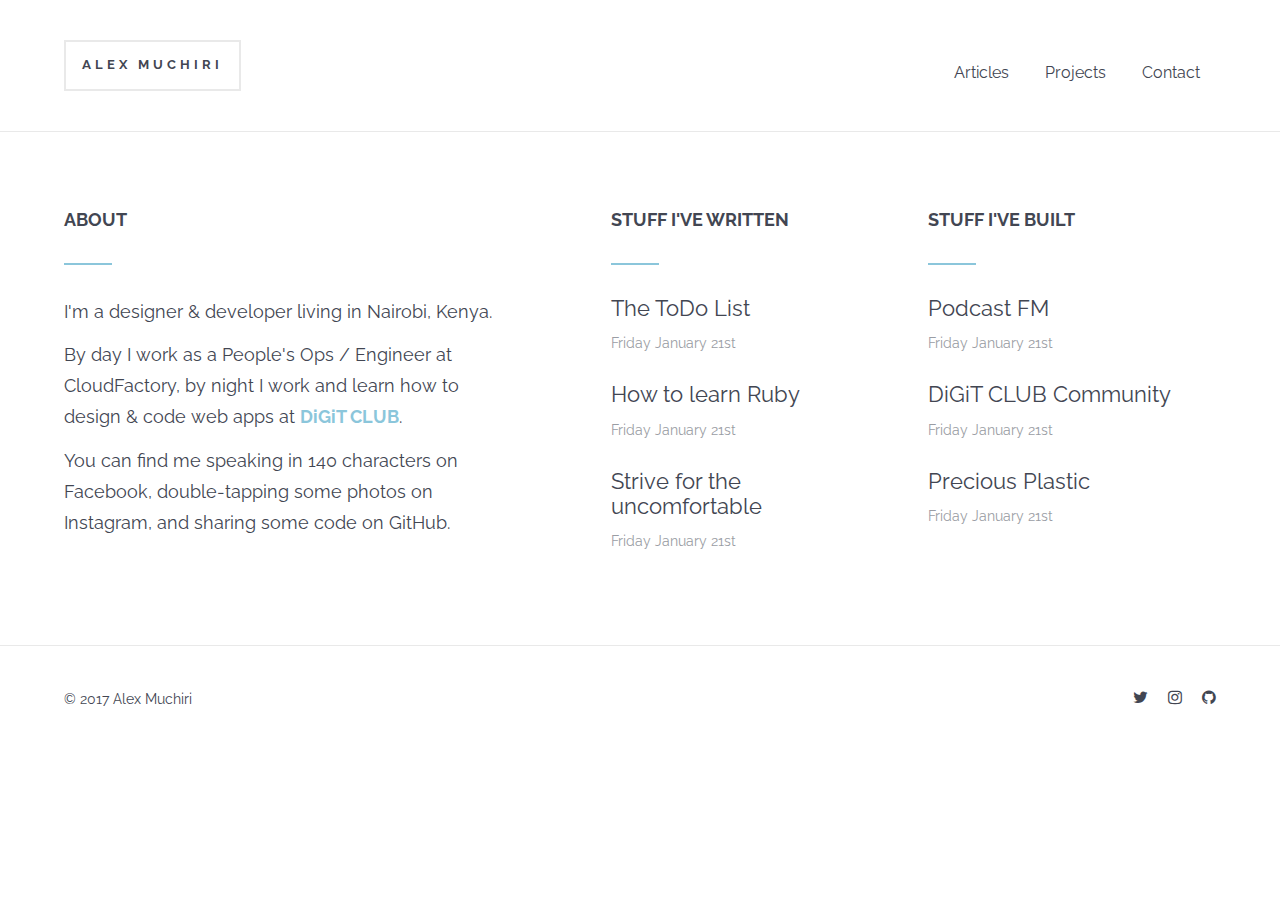
<file: index.html>
<!DOCTYPE html>
<html>
<head>
	<title>Alex Muchiri - Part Designer, Part Developer</title>
	<link href="https://fonts.googleapis.com/css?family=Raleway:400,700" rel="stylesheet">
	<link rel="stylesheet" href="https://maxcdn.bootstrapcdn.com/font-awesome/4.6.3/css/font-awesome.min.css">
	<link rel="stylesheet" type="text/css" href="css/application.css">

</head>
<body>
<header id="main_navigation" class="clearfix">
	<a href="inedx.html" class="name">Alex Muchiri</a>
	<nav>
		<a href="articles.html">Articles</a>
		<a href="articles.html">Projects</a>
		<a href="contact.html">Contact</a>
	</nav>
</header>

<div class="wrapper wrapper_padding clearfix">
	<div class="col-1 about homepage_content">
		<h2>About</h2>
		<hr>
		<p>I'm a designer &amp; developer living in Nairobi, Kenya.</p>
		<p>By day I work as a People's Ops / Engineer at CloudFactory, by night I work and learn how to design &amp; code web apps at <a href="#">DiGiT CLUB</a>.</p>
		<p>You can find me speaking in 140 characters on Facebook, double-tapping some photos on Instagram, and sharing some code on GitHub.</p>
	</div>

	<div class="col-2 homepage_content">
		<h2>Stuff I've written</h2>
		<hr>
		<h3><a href="article_show.html">The ToDo List</a></h3>
		<p class="date">Friday January 21st</p>
		<h3><a href="article_show.html">How to learn Ruby</a></h3>
		<p class="date">Friday January 21st</p>
		<h3><a href="article_show.html">Strive for the uncomfortable</a></h3>
		<p class="date">Friday January 21st</p>
	</div>

	<div class="col-3 homepage_content">
		<h2>Stuff I've Built</h2>
		<hr>
		<h3><a href="article_show.html">Podcast FM</a></h3>
		<p class="date">Friday January 21st</p>
		<h3><a href="article_show.html">DiGiT CLUB Community</a></h3>
		<p class="date">Friday January 21st</p>
		<h3><a href="article_show.html">Precious Plastic</a></h3>
		<p class="date">Friday January 21st</p>
	</div>
</div>

<footer id="main_footer">
	<p class="copyright">&copy; 2017 Alex Muchiri</p>
	<nav>
		<a href="#"><i class="fa fa-twitter"></i></a>
		<a href="#"><i class="fa fa-instagram"></i></a>
		<a href="#"><i class="fa fa-github"></i></a>
	</nav>
</footer>
</body>
</html>
</file>
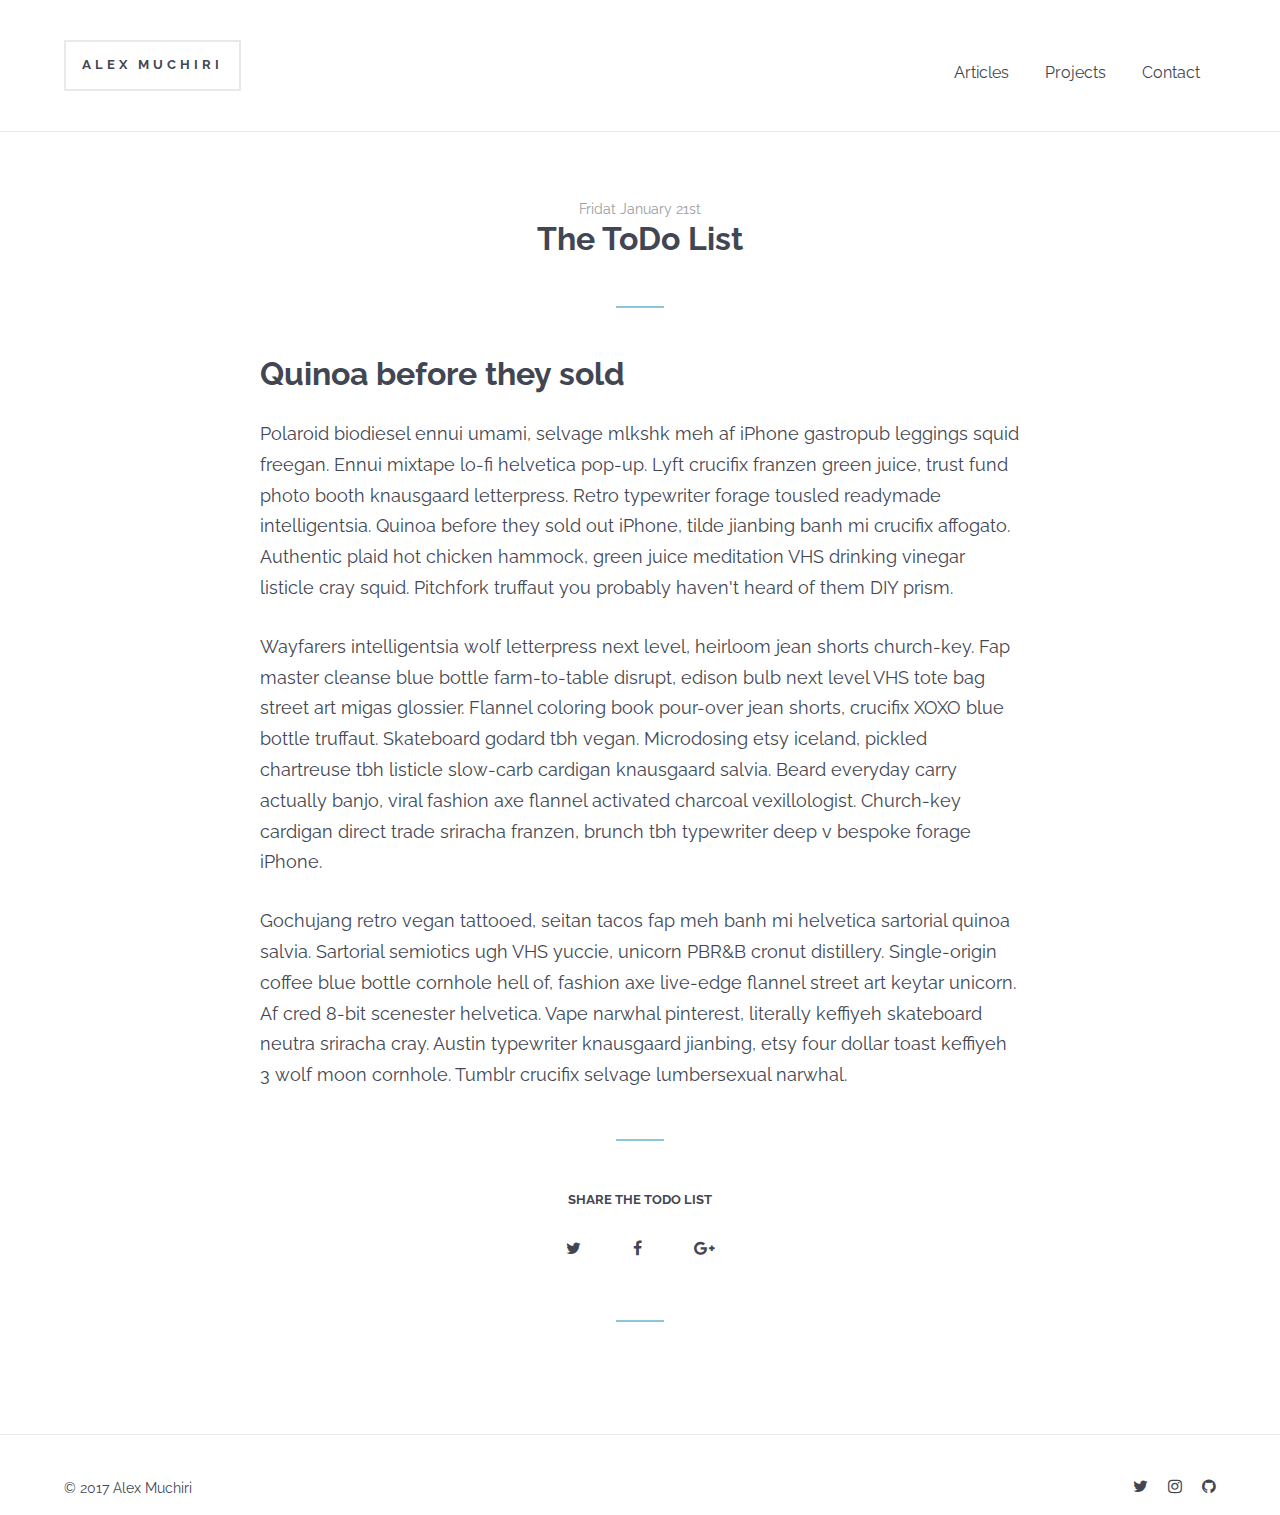
<file: article_show.html>
<!DOCTYPE html>
<html>
<head>
	<title>Alex Muchiri - Part Designer, Part Developer</title>
	<link href="https://fonts.googleapis.com/css?family=Raleway:400,700" rel="stylesheet">
	<link rel="stylesheet" href="https://maxcdn.bootstrapcdn.com/font-awesome/4.6.3/css/font-awesome.min.css">
	<link rel="stylesheet" type="text/css" href="css/application.css">

</head>
<body>
	<header id="main_navigation" class="clearfix">
		<a href="index.html" class="name">Alex Muchiri</a>
		<nav>
			<a href="articles.html">Articles</a>
			<a href="articles.html">Projects</a>
			<a href="contact.html">Contact</a>
		</nav>
	</header>

	<div id="post_show_content" class="skinny_wrapper wrapper_padding">
		<header>
			<p class="date">Fridat January 21st</p>
			<h1>The ToDo List</h1>
			<hr>
		</header>

		<div id="content">
			<h2>Quinoa before they sold</h2>
			<p>Polaroid biodiesel ennui umami, selvage mlkshk meh af iPhone gastropub leggings squid freegan. Ennui mixtape lo-fi helvetica pop-up. Lyft crucifix franzen green juice, trust fund photo booth knausgaard letterpress. Retro typewriter forage tousled readymade intelligentsia. Quinoa before they sold out iPhone, tilde jianbing banh mi crucifix affogato. Authentic plaid hot chicken hammock, green juice meditation VHS drinking vinegar listicle cray squid. Pitchfork truffaut you probably haven't heard of them DIY prism.</p>

			<p>Wayfarers intelligentsia wolf letterpress next level, heirloom jean shorts church-key. Fap master cleanse blue bottle farm-to-table disrupt, edison bulb next level VHS tote bag street art migas glossier. Flannel coloring book pour-over jean shorts, crucifix XOXO blue bottle truffaut. Skateboard godard tbh vegan. Microdosing etsy iceland, pickled chartreuse tbh listicle slow-carb cardigan knausgaard salvia. Beard everyday carry actually banjo, viral fashion axe flannel activated charcoal vexillologist. Church-key cardigan direct trade sriracha franzen, brunch tbh typewriter deep v bespoke forage iPhone.</p>

			<p>Gochujang retro vegan tattooed, seitan tacos fap meh banh mi helvetica sartorial quinoa salvia. Sartorial semiotics ugh VHS yuccie, unicorn PBR&B cronut distillery. Single-origin coffee blue bottle cornhole hell of, fashion axe live-edge flannel street art keytar unicorn. Af cred 8-bit scenester helvetica. Vape narwhal pinterest, literally keffiyeh skateboard neutra sriracha cray. Austin typewriter knausgaard jianbing, etsy four dollar toast keffiyeh 3 wolf moon cornhole. Tumblr crucifix selvage lumbersexual narwhal.</p>
		</div>

		<hr>

		<div id="share_box">
			<p>Share The ToDo List</p>
			<a href="#"><i class="fa fa-twitter"></i></a>
			<a href="#"><i class="fa fa-facebook"></i></a>
			<a href="#"><i class="fa fa-google-plus"></i></a>
		</div>

		<hr>
		
	</div>




	<footer id="main_footer">
		<p class="copyright">&copy; 2017 Alex Muchiri</p>
		<nav>
			<a href="#"><i class="fa fa-twitter"></i></a>
			<a href="#"><i class="fa fa-instagram"></i></a>
			<a href="#"><i class="fa fa-github"></i></a>
		</nav>
	</footer>
</body>
</html>
</file>
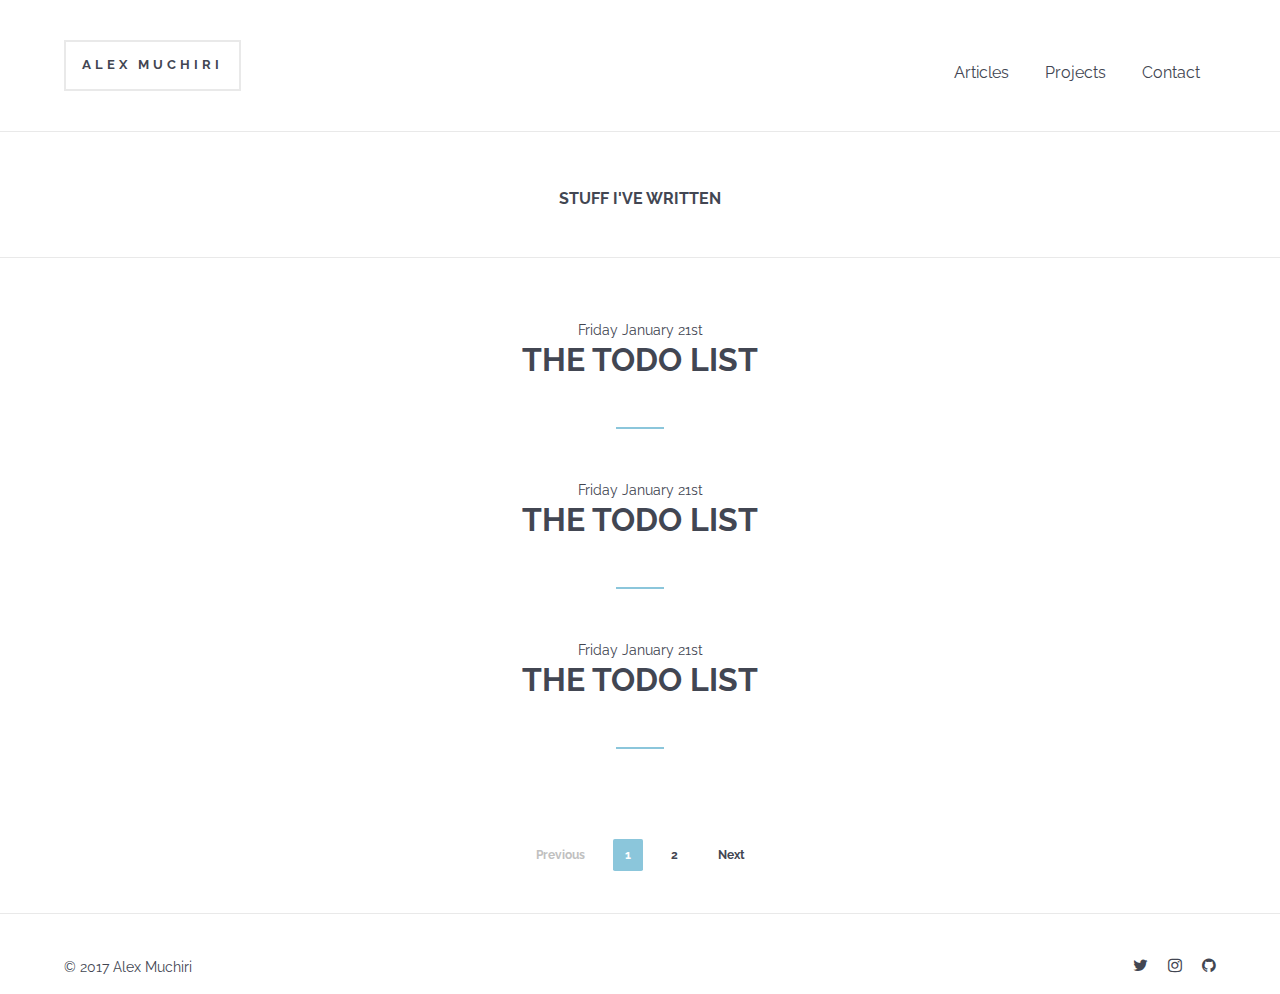
<file: articles.html>
<!DOCTYPE html>
<html>
<head>
	<title>Alex Muchiri - Part Designer, Part Developer</title>
	<link href="https://fonts.googleapis.com/css?family=Raleway:400,700" rel="stylesheet">
	<link rel="stylesheet" href="https://maxcdn.bootstrapcdn.com/font-awesome/4.6.3/css/font-awesome.min.css">
	<link rel="stylesheet" type="text/css" href="css/application.css">

</head>
<body>
	<header id="main_navigation" class="clearfix">
		<a href="index.html" class="name">Alex Muchiri</a>
		<nav>
			<a href="articles.html">Articles</a>
			<a href="#">Projects</a>
			<a href="contact.html">Contact</a>
		</nav>
	</header>

	<h1 id="page_title">Stuff I've Written</h1>

	<div id="posts_wrapper" class="skinny_wrapper">
		<div class="post">
			<p class="date">Friday January 21st</p>
			<h2><a href="article_show.html">The ToDo List</a></h2>
			<hr>
		</div>

		<div class="post">
			<p class="date">Friday January 21st</p>
			<h2><a href="article_show.html">The ToDo List</a></h2>
			<hr>
		</div>

		<div class="post">
			<p class="date">Friday January 21st</p>
			<h2><a href="article_show.html">The ToDo List</a></h2>
			<hr>
		</div>
	</div>

	<div class="pagination">
	 	<span class="previous_page disabled">Previous</span>
	 	<em class="current">1</em>
	 	<a href="#">2</a>
	 	<a class="next_page" href="#">Next</a>
	</div>




	<footer id="main_footer">
		<p class="copyright">&copy; 2017 Alex Muchiri</p>
		<nav>
			<a href="#"><i class="fa fa-twitter"></i></a>
			<a href="#"><i class="fa fa-instagram"></i></a>
			<a href="#"><i class="fa fa-github"></i></a>
		</nav>
	</footer>
</body>
</html>
</file>
<file: css/application.css>
* {
  box-sizing: border-box;
}

body {
  font-family: 'Raleway', sans-serif;
}

.wrapper {
  width: 90%;
  margin: 0 auto;
}

.skinny_wrapper {
  width: 80%;
  max-width: 760px;
  margin: 0 auto;
}

.wrapper_padding {
  padding: 4rem 0;
}

.clearfix:before,
.clearfix:after {
  content: " ";
  display: table;
}

.clearfix:after {
  clear: both;
}

h1, h2, h3, h4, h5, h6, p, ul, li {
  color: #424652;
}

h1 {
  font-size: 2.5rem;
}

h2 {
  font-size: 2rem;
}

h3 {
  font-size: 1.75rem;
}

h4 {
  font-size: 1.375rem;
}

h5 {
  font-size: 1.25rem;
}

h6 {
  font-size: 1rem;
}

p, li {
  font-size: 1.1rem;
  line-height: 1.75;
}

p, ul, ol {
  margin: 0 0 1.6em 0;
}

hr {
  width: 3em;
  display: block;
  height: 2px;
  border: 0;
  border-top: 2px solid #8bc6db;
  margin: 2rem 0;
}

#main_navigation {
  padding: 2.5em 5%;
  border-bottom: 1px solid #E9E9E9;
}

#main_navigation .name {
  font-weight: 700;
  font-size: .8em;
  letter-spacing: 4px;
  text-transform: uppercase;
  border: 2px solid #E9E9E9;
  padding: 1rem;
  text-decoration: none;
  color: #424652;
  float: left;
}

#main_navigation nav {
  float: right;
  padding-top: 1.5rem;
}

#main_navigation nav a {
  color: #424652;
  text-decoration: none;
  margin: 0 1rem;
  font-size: 1rem;
}

#page_title {
  text-align: center;
  border-bottom: 1px solid #E9E9E9;
  padding: 3em 0;
  font-size: 1rem;
  text-transform: uppercase;
}

#main_footer {
  padding: 2.5em 5%;
  border-top: 1px solid #E9E9E9;
}

#main_footer .copyright {
  float: left;
  font-size: .9em;
  margin: 0;
}

#main_footer nav {
  float: right;
}

#main_footer nav i {
  color: #424652;
  margin-left: 1em;
  padding-top: .2em;
}

#main_footer nav i:hover {
  color: #8bc6db;
}

input[type="text"], input[type="email"], input[type="password"], textarea {
  width: 100%;
  max-width: 100%;
  height: 3em;
  border: 2px solid #E9E9E9;
  padding: 1em;
  margin: .5em 0 2em 0;
}

textarea {
  min-height: 15em;
}

input[type="submit"], .button {
  outline: none;
  background: transparent;
  border: 2px solid #E9E9E9;
  text-align: center;
  font-size: 1em;
  color: #424652;
  text-decoration: none;
  padding: 1em 2em;
}

input[type="submit"]:hover, .button:hover {
  border: 2px solid #8bc6db;
  color: #8bc6db;
}

/*! normalize.css v5.0.0 | MIT License | github.com/necolas/normalize.css */
/**
 * 1. Change the default font family in all browsers (opinionated).
 * 2. Correct the line height in all browsers.
 * 3. Prevent adjustments of font size after orientation changes in
 *    IE on Windows Phone and in iOS.
 */
/* Document
   ========================================================================== */
html {
  font-family: sans-serif;
  /* 1 */
  line-height: 1.15;
  /* 2 */
  -ms-text-size-adjust: 100%;
  /* 3 */
  -webkit-text-size-adjust: 100%;
  /* 3 */
}

/* Sections
   ========================================================================== */
/**
 * Remove the margin in all browsers (opinionated).
 */
body {
  margin: 0;
}

/**
 * Add the correct display in IE 9-.
 */
article,
aside,
footer,
header,
nav,
section {
  display: block;
}

/**
 * Correct the font size and margin on `h1` elements within `section` and
 * `article` contexts in Chrome, Firefox, and Safari.
 */
h1 {
  font-size: 2em;
  margin: 0.67em 0;
}

/* Grouping content
   ========================================================================== */
/**
 * Add the correct display in IE 9-.
 * 1. Add the correct display in IE.
 */
figcaption,
figure,
main {
  /* 1 */
  display: block;
}

/**
 * Add the correct margin in IE 8.
 */
figure {
  margin: 1em 40px;
}

/**
 * 1. Add the correct box sizing in Firefox.
 * 2. Show the overflow in Edge and IE.
 */
hr {
  box-sizing: content-box;
  /* 1 */
  height: 0;
  /* 1 */
  overflow: visible;
  /* 2 */
}

/**
 * 1. Correct the inheritance and scaling of font size in all browsers.
 * 2. Correct the odd `em` font sizing in all browsers.
 */
pre {
  font-family: monospace, monospace;
  /* 1 */
  font-size: 1em;
  /* 2 */
}

/* Text-level semantics
   ========================================================================== */
/**
 * 1. Remove the gray background on active links in IE 10.
 * 2. Remove gaps in links underline in iOS 8+ and Safari 8+.
 */
a {
  background-color: transparent;
  /* 1 */
  -webkit-text-decoration-skip: objects;
  /* 2 */
}

/**
 * Remove the outline on focused links when they are also active or hovered
 * in all browsers (opinionated).
 */
a:active,
a:hover {
  outline-width: 0;
}

/**
 * 1. Remove the bottom border in Firefox 39-.
 * 2. Add the correct text decoration in Chrome, Edge, IE, Opera, and Safari.
 */
abbr[title] {
  border-bottom: none;
  /* 1 */
  text-decoration: underline;
  /* 2 */
  text-decoration: underline dotted;
  /* 2 */
}

/**
 * Prevent the duplicate application of `bolder` by the next rule in Safari 6.
 */
b,
strong {
  font-weight: inherit;
}

/**
 * Add the correct font weight in Chrome, Edge, and Safari.
 */
b,
strong {
  font-weight: bolder;
}

/**
 * 1. Correct the inheritance and scaling of font size in all browsers.
 * 2. Correct the odd `em` font sizing in all browsers.
 */
code,
kbd,
samp {
  font-family: monospace, monospace;
  /* 1 */
  font-size: 1em;
  /* 2 */
}

/**
 * Add the correct font style in Android 4.3-.
 */
dfn {
  font-style: italic;
}

/**
 * Add the correct background and color in IE 9-.
 */
mark {
  background-color: #ff0;
  color: #000;
}

/**
 * Add the correct font size in all browsers.
 */
small {
  font-size: 80%;
}

/**
 * Prevent `sub` and `sup` elements from affecting the line height in
 * all browsers.
 */
sub,
sup {
  font-size: 75%;
  line-height: 0;
  position: relative;
  vertical-align: baseline;
}

sub {
  bottom: -0.25em;
}

sup {
  top: -0.5em;
}

/* Embedded content
   ========================================================================== */
/**
 * Add the correct display in IE 9-.
 */
audio,
video {
  display: inline-block;
}

/**
 * Add the correct display in iOS 4-7.
 */
audio:not([controls]) {
  display: none;
  height: 0;
}

/**
 * Remove the border on images inside links in IE 10-.
 */
img {
  border-style: none;
}

/**
 * Hide the overflow in IE.
 */
svg:not(:root) {
  overflow: hidden;
}

/* Forms
   ========================================================================== */
/**
 * 1. Change the font styles in all browsers (opinionated).
 * 2. Remove the margin in Firefox and Safari.
 */
button,
input,
optgroup,
select,
textarea {
  font-family: sans-serif;
  /* 1 */
  font-size: 100%;
  /* 1 */
  line-height: 1.15;
  /* 1 */
  margin: 0;
  /* 2 */
}

/**
 * Show the overflow in IE.
 * 1. Show the overflow in Edge.
 */
button,
input {
  /* 1 */
  overflow: visible;
}

/**
 * Remove the inheritance of text transform in Edge, Firefox, and IE.
 * 1. Remove the inheritance of text transform in Firefox.
 */
button,
select {
  /* 1 */
  text-transform: none;
}

/**
 * 1. Prevent a WebKit bug where (2) destroys native `audio` and `video`
 *    controls in Android 4.
 * 2. Correct the inability to style clickable types in iOS and Safari.
 */
button,
html [type="button"],
[type="reset"],
[type="submit"] {
  -webkit-appearance: button;
  /* 2 */
}

/**
 * Remove the inner border and padding in Firefox.
 */
button::-moz-focus-inner,
[type="button"]::-moz-focus-inner,
[type="reset"]::-moz-focus-inner,
[type="submit"]::-moz-focus-inner {
  border-style: none;
  padding: 0;
}

/**
 * Restore the focus styles unset by the previous rule.
 */
button:-moz-focusring,
[type="button"]:-moz-focusring,
[type="reset"]:-moz-focusring,
[type="submit"]:-moz-focusring {
  outline: 1px dotted ButtonText;
}

/**
 * Change the border, margin, and padding in all browsers (opinionated).
 */
fieldset {
  border: 1px solid #c0c0c0;
  margin: 0 2px;
  padding: 0.35em 0.625em 0.75em;
}

/**
 * 1. Correct the text wrapping in Edge and IE.
 * 2. Correct the color inheritance from `fieldset` elements in IE.
 * 3. Remove the padding so developers are not caught out when they zero out
 *    `fieldset` elements in all browsers.
 */
legend {
  box-sizing: border-box;
  /* 1 */
  color: inherit;
  /* 2 */
  display: table;
  /* 1 */
  max-width: 100%;
  /* 1 */
  padding: 0;
  /* 3 */
  white-space: normal;
  /* 1 */
}

/**
 * 1. Add the correct display in IE 9-.
 * 2. Add the correct vertical alignment in Chrome, Firefox, and Opera.
 */
progress {
  display: inline-block;
  /* 1 */
  vertical-align: baseline;
  /* 2 */
}

/**
 * Remove the default vertical scrollbar in IE.
 */
textarea {
  overflow: auto;
}

/**
 * 1. Add the correct box sizing in IE 10-.
 * 2. Remove the padding in IE 10-.
 */
[type="checkbox"],
[type="radio"] {
  box-sizing: border-box;
  /* 1 */
  padding: 0;
  /* 2 */
}

/**
 * Correct the cursor style of increment and decrement buttons in Chrome.
 */
[type="number"]::-webkit-inner-spin-button,
[type="number"]::-webkit-outer-spin-button {
  height: auto;
}

/**
 * 1. Correct the odd appearance in Chrome and Safari.
 * 2. Correct the outline style in Safari.
 */
[type="search"] {
  -webkit-appearance: textfield;
  /* 1 */
  outline-offset: -2px;
  /* 2 */
}

/**
 * Remove the inner padding and cancel buttons in Chrome and Safari on macOS.
 */
[type="search"]::-webkit-search-cancel-button,
[type="search"]::-webkit-search-decoration {
  -webkit-appearance: none;
}

/**
 * 1. Correct the inability to style clickable types in iOS and Safari.
 * 2. Change font properties to `inherit` in Safari.
 */
::-webkit-file-upload-button {
  -webkit-appearance: button;
  /* 1 */
  font: inherit;
  /* 2 */
}

/* Interactive
   ========================================================================== */
/*
 * Add the correct display in IE 9-.
 * 1. Add the correct display in Edge, IE, and Firefox.
 */
details,
menu {
  display: block;
}

/*
 * Add the correct display in all browsers.
 */
summary {
  display: list-item;
}

/* Scripting
   ========================================================================== */
/**
 * Add the correct display in IE 9-.
 */
canvas {
  display: inline-block;
}

/**
 * Add the correct display in IE.
 */
template {
  display: none;
}

/* Hidden
   ========================================================================== */
/**
 * Add the correct display in IE 10-.
 */
[hidden] {
  display: none;
}

.col-1, .col-2, .col-3 {
  float: left;
}

.col-1 {
  width: 45%;
  padding: 0 5% 0 2.5%;
}

.col-2, .col-3 {
  width: 27.5%;
  padding: 0 2.5%;
}

.homepage_content h2 {
  font-size: 1.1rem;
  text-transform: uppercase;
}

.homepage_content h3 {
  font-size: 1.35em;
  font-weight: 400;
  margin-bottom: .5em;
}

.homepage_content a {
  text-decoration: none;
  color: #424652;
}

.homepage_content a:hover {
  color: #8bc6db;
}

.homepage_content .date {
  font-size: .85em;
  margin-bottom: 2em;
  color: #9a9da4;
}

.homepage_content p {
  margin: 0 0 .75em 0;
}

.about {
  padding: 0 7.5% 0 0;
}

.about a {
  color: #8bc6db;
  font-weight: 700;
  text-decoration: none;
}

#posts_wrapper {
  padding: 3em 0;
}

#posts_wrapper .post {
  text-align: center;
}

#posts_wrapper .post .date {
  font-size: .9em;
  margin: 0;
}

#posts_wrapper .post h2 {
  margin: 0;
  font-size: 2em;
  text-transform: uppercase;
}

#posts_wrapper .post h2 a {
  text-decoration: none;
  color: #424652;
}

#posts_wrapper .post h2 a:hover {
  color: #8bc6db;
}

#posts_wrapper .post hr {
  margin: 3em auto;
}

#post_show_content header {
  text-align: center;
}

#post_show_content header .date {
  font-size: .9em;
  color: #9a9da4;
  margin: 0;
}

#post_show_content header h1 {
  margin: 0;
}

#post_show_content hr {
  margin: 3em auto;
}

#share_box {
  text-align: center;
}

#share_box p {
  padding: 0 0 1em 0;
  margin: 0;
  font-weight: 700;
  text-transform: uppercase;
  color: #424652;
  font-size: .8em;
}

#share_box i {
  color: #424652;
  padding: 1em 1.5em;
}

#share_box i:hover {
  color: #8bc6db;
  cursor: pointer;
}

.pagination:before,
.pagination:after {
  content: " ";
  display: table;
}

.pagination:after {
  clear: box;
}

.pagination {
  text-align: center;
  margin: 0 0 3em 0;
}

.pagination a, .pagination .previous_page, .pagination .current, .pagination .next_page {
  padding: .75em 1em;
  margin: 0 .5em;
  border-radius: .15em;
  line-height: 20px;
  text-decoration: none;
  background: #FFFFFF;
  font-weight: 700;
  font-size: .75em;
  font-style: normal;
  color: #424652;
}

.pagination a:hover, .pagination .previous_page:hover, .pagination .current:hover, .pagination .next_page:hover {
  background: #8bc6db;
  color: #FFFFFF;
}

.pagination .current {
  background: #8bc6db;
  color: #FFFFFF;
}

.pagination .disabled {
  color: #C0C0C0;
}

.pagination .disabled:hover {
  color: #C0C0C0;
  background: #FFFFFF;
}
</file>
